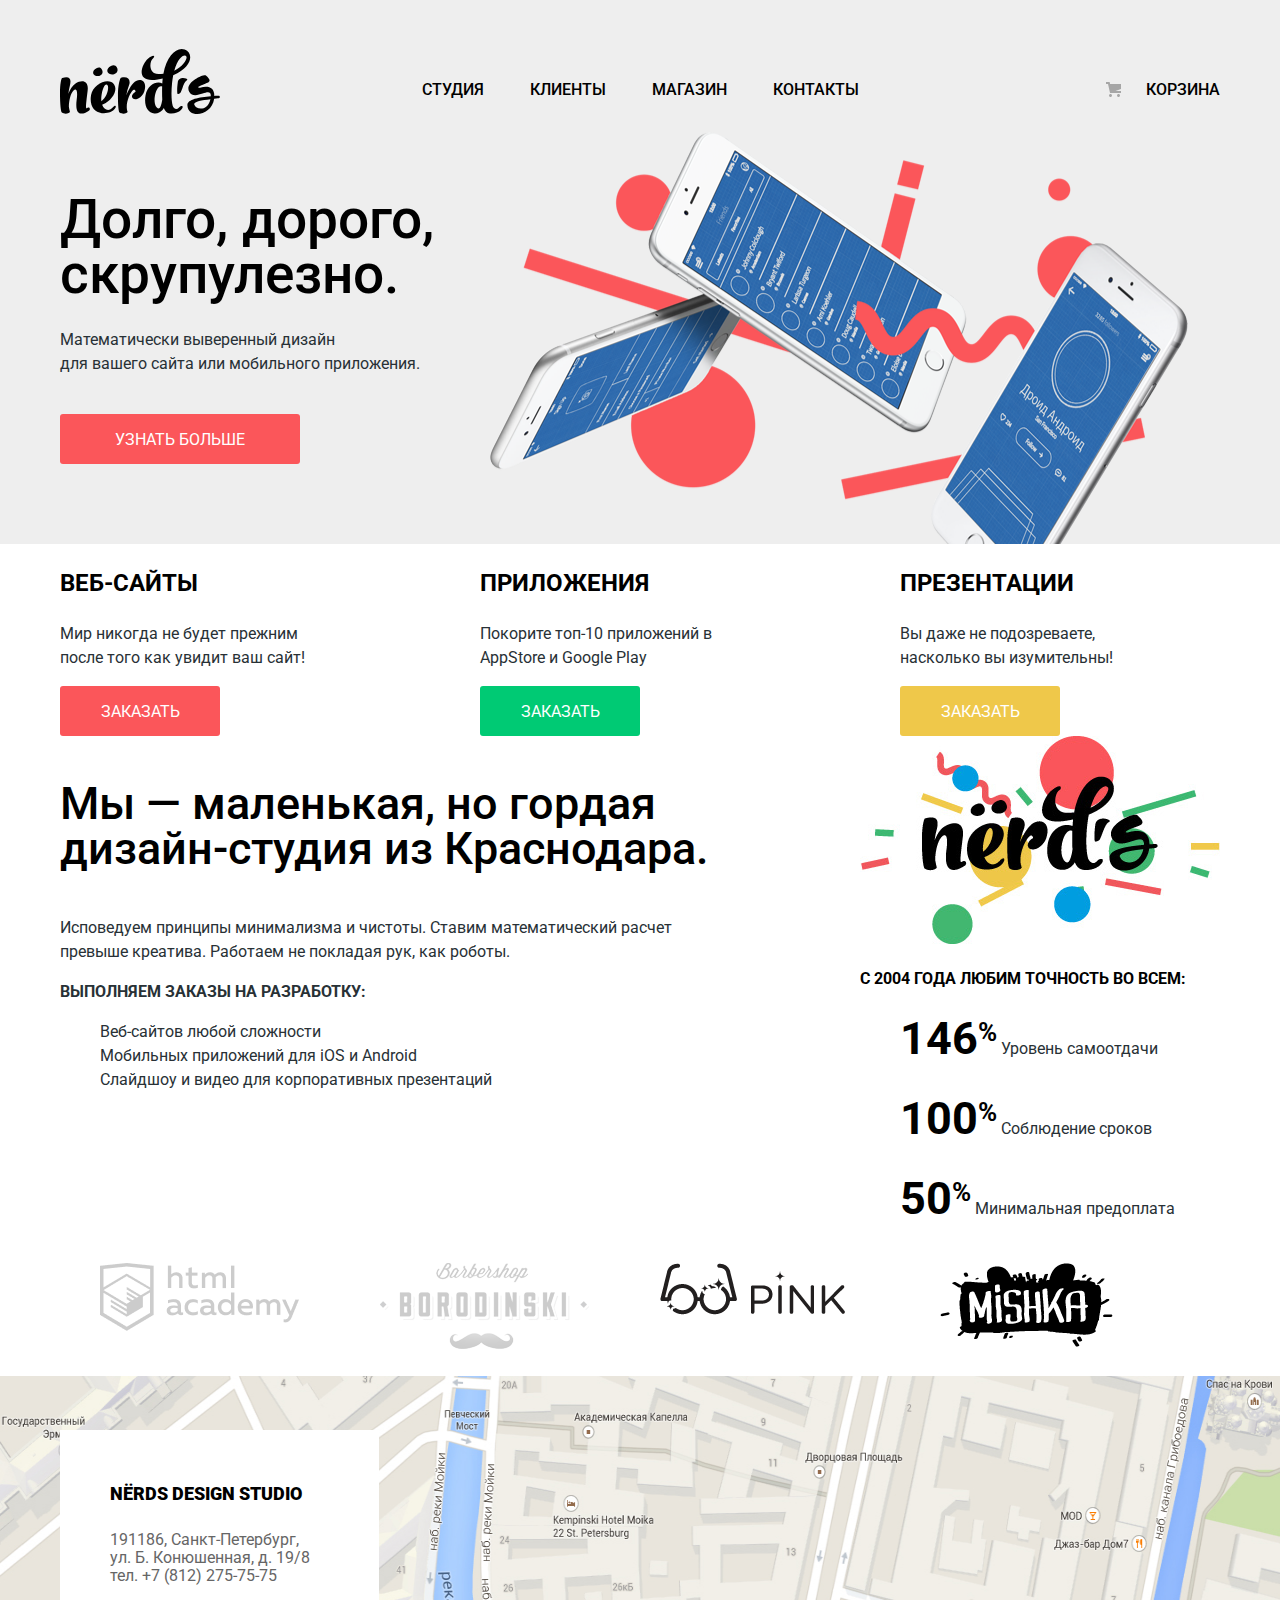
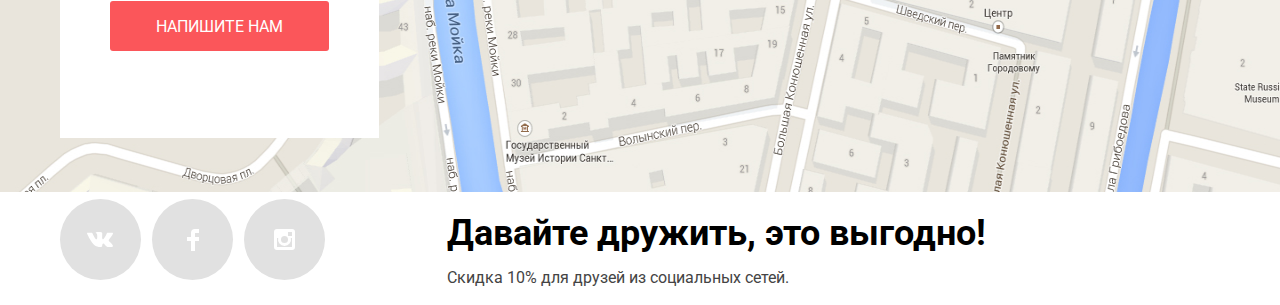
<file: index.html>
<!DOCTYPE html>
<html class="page" lang="ru">

<head>
  <meta charset="utf-8">
  <title>HTML Academy: Нёрдс</title>
  <link href="https://fonts.googleapis.com/css2?family=Roboto:wght@400;500;700&display=swap" rel="stylesheet">
  <link rel="stylesheet" href="css/normalize.css">
  <link rel="stylesheet" href="css/style.css">
</head>

<body class="container page-body">
  <header class="main__header">
    <nav class="main__navigation">
      <div class="header__container">
        <a href="#"><svg class="main__logo" width="160" height="66" viewBox="0 0 160 66" fill="none"
            xmlns="http://www.w3.org/2000/svg">
            <path fill-rule="evenodd" clip-rule="evenodd"
              d="M48.031 24.783C51.682 28.757 59.647 25.158 57.062 19.861C55.336 16.305 52.75 17.13 50.904 18.041C47.208 19.82 46.509 23.088 48.031 24.783ZM42.105 22.002C44.481 26.868 37.168 30.173 33.813 26.523C32.415 24.968 33.058 21.963 36.449 20.33C38.146 19.494 40.522 18.734 42.105 22.002ZM157.936 50.374C156.715 50.5332 155.442 50.6425 154.221 50.7474L154.179 50.751V50.807C151.764 68.171 127.991 71.038 127.4 57.406C127.131 51.239 138.993 49.456 150.798 48.318C151.007 42.9112 147.233 44.1234 142.648 45.5959C137.829 47.1437 132.115 48.979 129.19 43.717C124.171 34.692 143.822 25.779 145.918 27.615C152.271 33.1766 149.4 34.2063 144.727 35.8824L144.539 35.95C135.049 39.36 138.748 40.057 140.028 39.676C147.597 37.423 154.394 38.636 154.34 47.993C154.955 47.9419 155.557 47.9025 156.154 47.8634L156.154 47.8634C156.807 47.8207 157.452 47.7784 158.097 47.722C160.403 47.507 160.564 50.157 157.936 50.374ZM150.422 51.13C141.298 52.158 133.409 53.566 134.269 56.485C135.985 62.058 147.846 63.303 150.422 51.13ZM117.79 34.23C116.975 39.88 116.996 45.881 117.678 45.918C118.012 45.937 119.982 45.572 120.617 44.411C121.226 43.2934 121.794 41.7543 122.388 40.141L122.388 40.1409L122.388 40.1409L122.388 40.1408L122.388 40.1407L122.388 40.1406L122.388 40.1405C123.586 36.8907 124.895 33.3397 126.883 32.324C129.725 30.873 118.795 27.279 117.79 34.23ZM28.883 62.666C20.964 68.004 14.664 66.825 16.671 51.818C18.121 40.914 15.723 40.297 13.549 42.376C10.704 45.073 8.921 52.099 8.865 58.788C9.12323 60.3951 9.45828 61.9889 9.869 63.564C10.203 65.194 4.962 66.879 1.895 64.575C0.837 63.79 0 55.865 0 45.131C0 36.307 1.171 30.236 2.23 29.956C10.259 27.765 11.542 31.304 9.813 37.937C9.12537 40.5343 8.65871 43.1851 8.418 45.861C10.091 41.197 12.489 37.376 15.221 35.688C22.637 31.024 28.826 33.215 27.655 42.489C25.648 59.069 25.481 61.316 27.265 60.024C29.496 58.45 30.945 61.262 28.883 62.666ZM41.766 65.142C47.176 65.761 52.807 64.074 54.982 60.59C56.821 57.667 55.316 56.655 53.197 59.015C48.737 64.131 44.109 61.826 42.158 56.655L42.66 56.487C52.082 52.721 57.992 42.493 54.257 36.704C49.126 28.723 33.069 35.86 31.061 47.045C29.221 57.386 34.016 64.299 41.766 65.142ZM41.377 53.172C47.232 49.013 49.183 39.852 47.566 37.267C45.838 34.57 42.492 38.784 41.321 49.013C41.21 50.474 41.21 51.878 41.377 53.172ZM77.125 51.051C79.188 50.376 81.494 48.499 83.091 45.992C83.538 45.289 83.914 44.657 84.43 43.012C84.3675 43.2111 84.3915 43.1204 84.4509 42.8953C84.5588 42.4863 84.7839 41.6335 84.82 41.271C84.82 41.215 84.876 40.932 84.932 40.822C86.157 33.965 81.921 30.086 76.065 33.009C72.776 34.638 68.706 40.822 66.253 47.51C66.866 43.912 67.925 40.484 69.096 37.111C71.103 31.154 67.368 28.119 60.956 29.862C59.896 30.143 57.945 37.955 57.945 46.779C57.945 57.513 58.503 63.695 59.562 64.483C62.628 66.843 68.092 65.101 67.535 63.527C67.3189 62.9291 67.1554 62.3284 66.9926 61.7303L66.977 61.673C66.977 61.504 66.977 61.335 66.922 61.167C65.861 54.196 69.933 44.532 73.278 41.946C74.17 41.215 75.396 41.721 75.564 43.632C72.832 44.981 71.94 47.342 71.94 48.353C71.94 51.107 74.727 51.781 77.125 51.051Z"
              fill="black" />
            <path fill-rule="evenodd" clip-rule="evenodd"
              d="M113.207 27.161C112.726 29.6539 112.354 32.1666 112.092 34.692C111.033 44.752 111.48 53.688 112.705 57.678C113.431 59.815 116.162 62.624 118.783 59.701C121.626 56.498 124.75 58.352 120.957 62.117C118.617 64.422 114.268 65.995 109.918 65.545C106.795 65.152 104.9 63.13 103.784 60.04C103.34 60.938 102.837 61.725 102.224 62.342C100.105 64.535 97.539 65.772 94.25 65.434C87.613 64.704 83.712 57.511 85.551 47.281C87.503 36.49 96.87 32.556 102.279 35.424C102.391 34.075 102.502 32.725 102.614 31.32C102.642 31.1795 102.655 31.039 102.669 30.8985C102.683 30.758 102.697 30.6175 102.724 30.477C101.079 30.8387 99.424 31.1575 97.762 31.433C73.787 35.423 82.04 15.864 87.894 10.75C94.53 5.017 95.254 8.895 93.191 10.188C89.511 12.548 87.894 26.093 98.432 26.093C100.161 26.093 101.778 25.981 103.394 25.812C106.685 7.49 116.665 -1.391 124.75 1.532C133.726 4.792 132.779 19.067 113.207 27.161ZM102.279 51.554C102.055 48.012 102.055 44.022 102.112 39.918C102.112 39.6576 102.127 39.3974 102.141 39.1449C102.155 38.9068 102.168 38.6754 102.168 38.457C98.822 36.939 95.533 42.11 94.695 49.249C93.749 57.622 97.483 62.062 99.603 60.04C101.22 58.409 102.056 53.237 102.279 51.554ZM126.365 8.389C124.581 5.747 118.058 8.951 114.267 22.721C123.802 18.167 127.593 10.299 126.365 8.389Z"
              fill="black" />
          </svg></a>
        <ul class="site__navigation">
          <li><a href="#">Студия</a></li>
          <li><a href="#">Клиенты</a></li>
          <li><a href="catalog.html">Магазин</a></li>
          <li><a href="#">Контакты</a></li>
        </ul>
        <ul class="user__navigation">
          <li><a href="" class="cart" hred="#">Корзина</a></li>
        </ul>
      </div>
    </nav>
  </header>
  <main class="main">
    <h1 class="visually-hidden">Интернет магазин «Nerds»</h1>
    <section class="slider">
      <div class="center__container">
        <ul class="slider__list">
          <li class="slide slide-1">
            <div class="slider__text">
              <p class="slide__title">Долго, дорого, <br>скрупулезно.</p>
              <p>Математически выверенный дизайн <br>для вашего сайта или мобильного приложения.</p>
              <a href=" " class="promo__bnt btn btn-red">Узнать больше</a>
            </div>
          </li>
          <!-- <li class="slide slide-2"></li>
          <li class="slide slide-3"></li> -->
        </ul>

      </div>
    </section>
    <div class="center__container">
      <section class="services">
        <h2 class="visually-hidden">Услуги</h2>
        <ul class="services__list">
          <li>
            <h3 class="services__name">Веб-сайты</h3>
            <p>Мир никогда не будет прежним после того как увидит ваш сайт!</p>
            <a href=" " class="order-btn btn btn-red">Заказать</a>
          </li>
          <li>
            <h3 class="services__name">Приложения</h3>
            <p>Покорите топ-10 приложений в AppStore и Google Play</p>
            <a href=" " class="order-btn btn btn-green">Заказать</a>
          </li>
          <li>
            <h3 class="services__name">Презентации</h3>
            <p>Вы даже не подозреваете, насколько вы изумительны!</p>
            <a href=" " class="order-btn btn btn-yellow">Заказать</a>
          </li>
        </ul>
      </section>
      <section class="about">
        <h2 class="visually-hidden">О нас</h2>
        <div class="about__description">
          <p class="about__description-title">Мы — маленькая, но гордая <br>дизайн-студия из Краснодара.</p>
          <p>Исповедуем принципы минимализма и чистоты. Ставим математический расчет <br>превыше креатива. Работаем не
            покладая рук, как роботы.</p>
          <p class="about__description__list-title">Выполняем заказы на разработку:</p>
          <ul class="about__description-list">
            <li>Веб-сайтов любой сложности</li>
            <li>Мобильных приложений для iOS и Android</li>
            <li>Слайдшоу и видео для корпоративных презентаций</li>
          </ul>
        </div>
        <div class="about__statistics">
          <img src="img/logo_2.jpg" width="360" height="208" alt="Логотип">
          <p class="statistics__list-title">с 2004 года Любим точность во всем:</p>
          <ul class="statistics__list">
            <li>
              <p>
                <b>146</b><span>%</span>
                Уровень самоотдачи
              </p>
            </li>
            <li>
              <p>
                <b>100</b><span>%</span>
                Соблюдение сроков
              </p>
            </li>
            <li>
              <p>
                <b>50</b><span>%</span>
                Минимальная предоплата
              </p>
            </li>
          </ul>
        </div>
      </section>
      <section class="companies">
        <h2 class="visually-hidden">Продукты</h2>
        <ul class="products__list">
          <li><a href="#"><img src="img/html_academy_logo.png" width="199" height="67.82"
                alt="Логотип HTML Academy"></a>
          </li>
          <li><a href="#"><img src="img/barbershop_borodinski_logo.png" width="209" height="90"
                alt="Логотип Барбершопа Бородинский"></a></li>
          <li><a href="#"><img src="img/pink_logo.png" width="185" height="52" alt="Логотип Pink"></a></li>
          <li><a href="#"><img src="img/mishka_logo.png" width="173" height="84" alt="Логотип Mishka"></a></li>
        </ul>
      </section>
    </div>
    <section class="contacts">
      <div class="center__container">
        <div class="contacts__info">
          <p class="contacts__title"><b>NЁRDS DESIGN STUDIO</b></p>
          <div class="contacts__data">
            <p>191186, Санкт-Петербург, <br>ул. Б. Конюшенная, д. 19/8<br>
              тел. <a href="tel:+78122757575"> +7 (812) 275-75-75</a></p>
          </div>
          <a class="contacts-btn btn btn-red" href="#">Напишите нам</a>
        </div>
      </div>
      <div class="map">
        <img src="img/map.png" width="1440" height="416" alt="Карта">
      </div>
    </section>
  </main>
  <footer class="main__footer">
    <div class="center__container">
      <div class="footer__wrapper">
        <section class="footer__social">
          <ul class="social__btn">
            <li class="vk__btn">
              <a href="#">
                <span class="visually-hidden">Вконтакте</span>
                <svg width="27" height="15" fill="none" xmlns="http://www.w3.org/2000/svg">
                  <path
                    d="M16.14 11.51c.95-.3 2.18 2.04 3.48 2.94.98.68 1.73.53 1.73.53l3.47-.05s1.82-.1.96-1.55c-.07-.12-.5-1.07-2.59-3.02-2.17-2.05-1.88-1.71.74-5.25 1.6-2.15 2.24-3.46 2.04-4.02-.2-.54-1.37-.4-1.37-.4L20.7.7c-.38 0-.7.12-.85.52 0 0-.62 1.66-1.45 3.08-1.74 2.99-2.43 3.15-2.72 2.96-.66-.43-.5-1.74-.5-2.67 0-2.9.44-4.1-.84-4.41A6.6 6.6 0 0012.5 0c-1.39-.03-2.57 0-3.24.32-.45.23-.79.72-.58.74.26.04.84.16 1.15.59.4.55.4 1.79.4 1.79s.22 3.41-.55 3.83c-.53.3-1.25-.3-2.8-3.01-.8-1.4-1.4-2.92-1.4-2.92s-.1-.29-.32-.45c-.25-.18-.6-.24-.6-.24L.85.68S.29.7.08.95c-.18.21-.01.66-.01.66s2.9 6.89 6.2 10.35c3.02 3.18 6.46 2.97 6.46 2.97h1.55s.47-.05.7-.31c.23-.24.22-.7.22-.7s-.03-2.1.94-2.41z"
                    fill="#fff" /></svg>
              </a>
            </li>
            <li class="facebook__btn"><a href="#">
                <span class="visually-hidden">Фейсбук</span>
                <svg width="12" height="22" fill="none" xmlns="http://www.w3.org/2000/svg">
                  <path d="M12 4V0H8a4 4 0 00-4 4v4H0v4h4v10h4V12h4V8H8V4h4z" fill="#fff" /></svg>
              </a>
            </li>
            <li class="instagram__btn">
              <a href="#">
                <span class="visually-hidden">Инстаграм</span>
                <svg width="21" height="21" fill="none" xmlns="http://www.w3.org/2000/svg">
                  <path fill-rule="evenodd" clip-rule="evenodd"
                    d="M3 0h15a3 3 0 013 3v15a3 3 0 01-3 3H3a3 3 0 01-3-3V3a3 3 0 013-3zm11 10.5a3.5 3.5 0 10-7 0 3.5 3.5 0 007 0zM3 18V9h1.18a6.5 6.5 0 1012.64 0H18v9H3zM14 7h4V3h-4v4z"
                    fill="#fff" /></svg>
              </a>
            </li>
          </ul>
        </section>
        <section class="discount">
          <p><b>Давайте дружить, это выгодно!</b></p>
          <p>Скидка 10% для друзей из социальных сетей.</p>
        </section>
      </div>
    </div>
  </footer>
</body>

</html>
</file>
<file: css/style.css>
*, *::before, *::after {
  -webkit-box-sizing: border-box;
  -moz-box-sizing: border-box;
  box-sizing: border-box;
}

img {
  max-width: 100%;
}

a {
  text-decoration: none;
}

:root {
  --basic-gray: #eeeeee;
  --basic-white: #ffffff;
  --basic-black: #000000;
  --main-text-black: #283136;
  --basic-light-black: #444444;
  --basic-red: #FB565A;
  --basic-red-darken: #E74246;
  --basic-red-dark: #D7373B;
  --link-active-gray: rgba(0, 0, 0, 0.3);
  --basic-green: #00CA74;
  --basic-green-darken: #00BC6C;
  --basic-green-dark: #00AA62;
  --basic-yellow: #EFC84A;
  --basic-yellow-darken: #EAB534;
  --basic-yellow-dark: #E5A722;
  --basic-white-opacity: rgba(255, 255, 255, 0.3);
  --text-gray: #666666;
  --basic-light-gray: #e1e1e1;
  --basic-shadow: rgba(0, 1, 1, 0.1);
  --light-gray: #a6a6a6;
}

.visually-hidden {
  position: absolute !important;
  clip: rect(1px 1px 1px 1px);
  /* IE6, IE7 */
  clip: rect(1px, 1px, 1px, 1px);
  padding: 0 !important;
  border: 0 !important;
  height: 1px !important;
  width: 1px !important;
  overflow: hidden;
}

.page {
  height: 100%;
}

.page-body {
  min-height: 100%;
  display: grid;
  grid-template-rows: min-content 1fr min-content;
  align-content: start;
}

body {
  margin: 0;
  padding: 0;
  font-family: "Roboto", Arial, sans-serif;
  font-size: 16px;
  line-height: 24px;
  font-weight: normal;
  color: var(--main-text-black);
}

.container {
  max-width: 1440px;
  margin: 0 auto;
}

.header__container {
  display: grid;
  grid-template-columns: 1fr 2fr 1fr;
  margin: 0 auto;
  max-width: 1160px;
  padding: 0;
}

.main__header {
  padding-top: 48px;
  background-color: var(--basic-gray);
}

.main__navigation {
  font-size: 16px;
  line-height: 30px;
  color: var(--basic-black);
}

.main__logo:active path {
  fill: var(--light-gray);
}

.site__navigation {
  justify-self: center;
  min-width: 437px;
  list-style: none;
  display: flex;
  flex-wrap: wrap;
  justify-content: space-between;
  padding: 0;
  margin: 7px 0 0;
  align-items: center;
}

.user__navigation {
  list-style: none;
  display: flex;
  flex-wrap: wrap;
  justify-content: flex-end;
  padding: 0;
  margin: 7px 0 0;
  align-items: center;
}

.site__navigation a, .cart {
  display: inline-block;
  color: var(--basic-black);
  font-weight: 500;
  line-height: 30px;
  text-transform: uppercase;
}

.cart {
  padding-left: 40px;
  position: relative;
}

.cart::before {
  content: "";
  position: absolute;
  width: 15px;
  height: 15px;
  left: 0;
  top: 7px;
  background-image: url("../img/cart-icon.svg");
}

.site-navigation-current a:not([href]) {
  border-bottom: 2px solid var(--basic-red);
}

.site__navigation a:hover, .site__navigation a:focus, .cart:hover, .cart:focus {
  color: var(--basic-red);
}

.site__navigation a:active, .cart:active {
  color: var(--link-active-gray);
}

.center__container {
  margin: 0 auto;
  max-width: 1160px;
}

.slider {
  background-color: var(--basic-gray);
  min-height: 420px;
}

.slider__list {
  list-style: none;
  margin: 0;
  padding: 0;
}

.slider__text {
  width: 520px;
}

.slide__title {
  font-size: 55px;
  line-height: 55px;
  font-weight: 500;
  color: var(--basic-black);
  margin: 0;
  padding-bottom: 26px;
}

.slide p {
  margin: 0;
}

.slide {
  padding-top: 68px;
}

.slide-1 {
  background-image: url("../img/nerds-index-slide1.png");
  background-position: 99% 90%;
  background-repeat: no-repeat;
}

.services__list {
  list-style: none;
  display: grid;
  gap: 100px;
  grid-template-columns: 1fr 1fr 1fr;
  margin: 0;
  padding: 0;
}

.services__name {
  font-weight: bold;
  font-size: 24px;
  line-height: 30px;
  text-transform: uppercase;
  color: var(--basic-black);
}

.services__list p {
  width: 260px;
}

.about {
  display: grid;
  grid-template-columns: 2fr max-content;
}

.about__description-title {
  font-weight: 500;
  font-size: 45px;
  line-height: 45px;
  color: var(--basic-black);
}

.about__description__list-title {
  font-weight: bold;
  font-size: 16px;
  line-height: 24px;
  text-transform: uppercase;
}

.about__description-list {
  list-style: none;
}

.statistics__list-title {
  font-weight: bold;
  font-size: 16px;
  line-height: 24px;
  text-transform: uppercase;
  color: var(--basic-black);
}

.statistics__list b {
  font-weight: bold;
  font-size: 45px;
  line-height: 64px;
  color: var(--basic-black);
}

.statistics__list span {
  font-weight: bold;
  font-size: 26px;
  line-height: 50px;
  vertical-align: top;
  color: var(--basic-black);
}

.statistics__list p {
  line-height: 18px;
}

.statistics__list, .products__list, .social__btn {
  list-style: none;
}

.products__list {
  display: grid;
  grid-template-columns: 1fr 1fr 1fr 1fr;
}

.contacts {
  position: relative;
}

.contacts__info {
  position: absolute;
  width: 319px;
  height: 308px;
  top: 54px;
  padding-top: 49px;
  padding-left: 50px;
  z-index: 1;
  background-color: var(--basic-white);
}

.btn {
  display: inline-block;
  font: inherit;
  text-align: center;
  vertical-align: middle;
  text-transform: uppercase;
  border: none;
  color: var(--basic-white);
  border-radius: 3px;
  border: none;
  height: 50px;
  width: 160px;
  line-height: 51px;
}

.promo__bnt {
  width: 240px;
  margin-top: 38px;
  margin-bottom: 80px;
}

.contacts-btn {
  width: 219px;
}

.contacts__title {
  margin: 0 0 22px;
  font-weight: bold;
  font-size: 18px;
  line-height: 30px;
  text-transform: uppercase;
  color: var(--basic-black);
}

.contacts__data, .contacts__data a {
  font-size: 16px;
  line-height: 18px;
  color: var(--text-gray);
}

.btn-red {
  background-color: var(--basic-red);
}

.btn-green {
  background-color: var(--basic-green);
}

.btn-yellow {
  background-color: var(--basic-yellow);
}

.btn-red:hover, .btn-red:focus {
  background-color: var(--basic-red-darken);
}

.btn-green:hover, .btn-green:focus {
  background-color: var(--basic-green-darken);
}

.btn-yellow:hover, .btn-yellow:focus {
  background-color: var(--basic-yellow-darken);
}

.btn-red:active {
  background-color: var(--basic-red-dark);
  box-shadow: inset 0px 3px 0px var(--basic-shadow);
  color: var(--basic-white-opacity);
}

.btn-green:active {
  background-color: var(--basic-green-dark);
  box-shadow: inset 0px 3px 0px var(--basic-shadow);
  color: var(--basic-white-opacity);
}

.btn-yellow:active {
  background-color: var(--basic-yellow-dark);
  box-shadow: inset 0px 3px 0px var(--basic-shadow);
  color: var(--basic-white-opacity);
}

.footer__wrapper {
  display: grid;
  grid-template-columns: 1fr 2fr;
}

.social__btn {
  margin: 0;
  padding: 0;
  display: flex;
  /* justify-content: space-between; */
}

.social__btn li+li {
  margin-left: 11px;
}

.social__btn a {
  display: inline-block;
  width: 81px;
  height: 81px;
  background-color: var(--basic-light-gray);
  text-align: center;
  border-radius: 50%;
  vertical-align: middle;
  line-height: 80px;
}

.social__btn svg {
  vertical-align: middle;
}

.social__btn a:focus, .social__btn a:hover {
  background-color: var(--basic-red-darken);
}

.social__btn a:active {
  background-color: var(--basic-red-dark);
  box-shadow: inset 0px 3px 0px var(--basic-shadow);
}

.social__btn a:active svg {
  opacity: 0.3;
}

.discount b {
  font-weight: bold;
  font-size: 36px;
  line-height: 36px;
  color: var(--basic-black);
}

.discount p {
  font-size: 16px;
  line-height: 22px;
  color: var(--basic-light-black);
}
</file>
